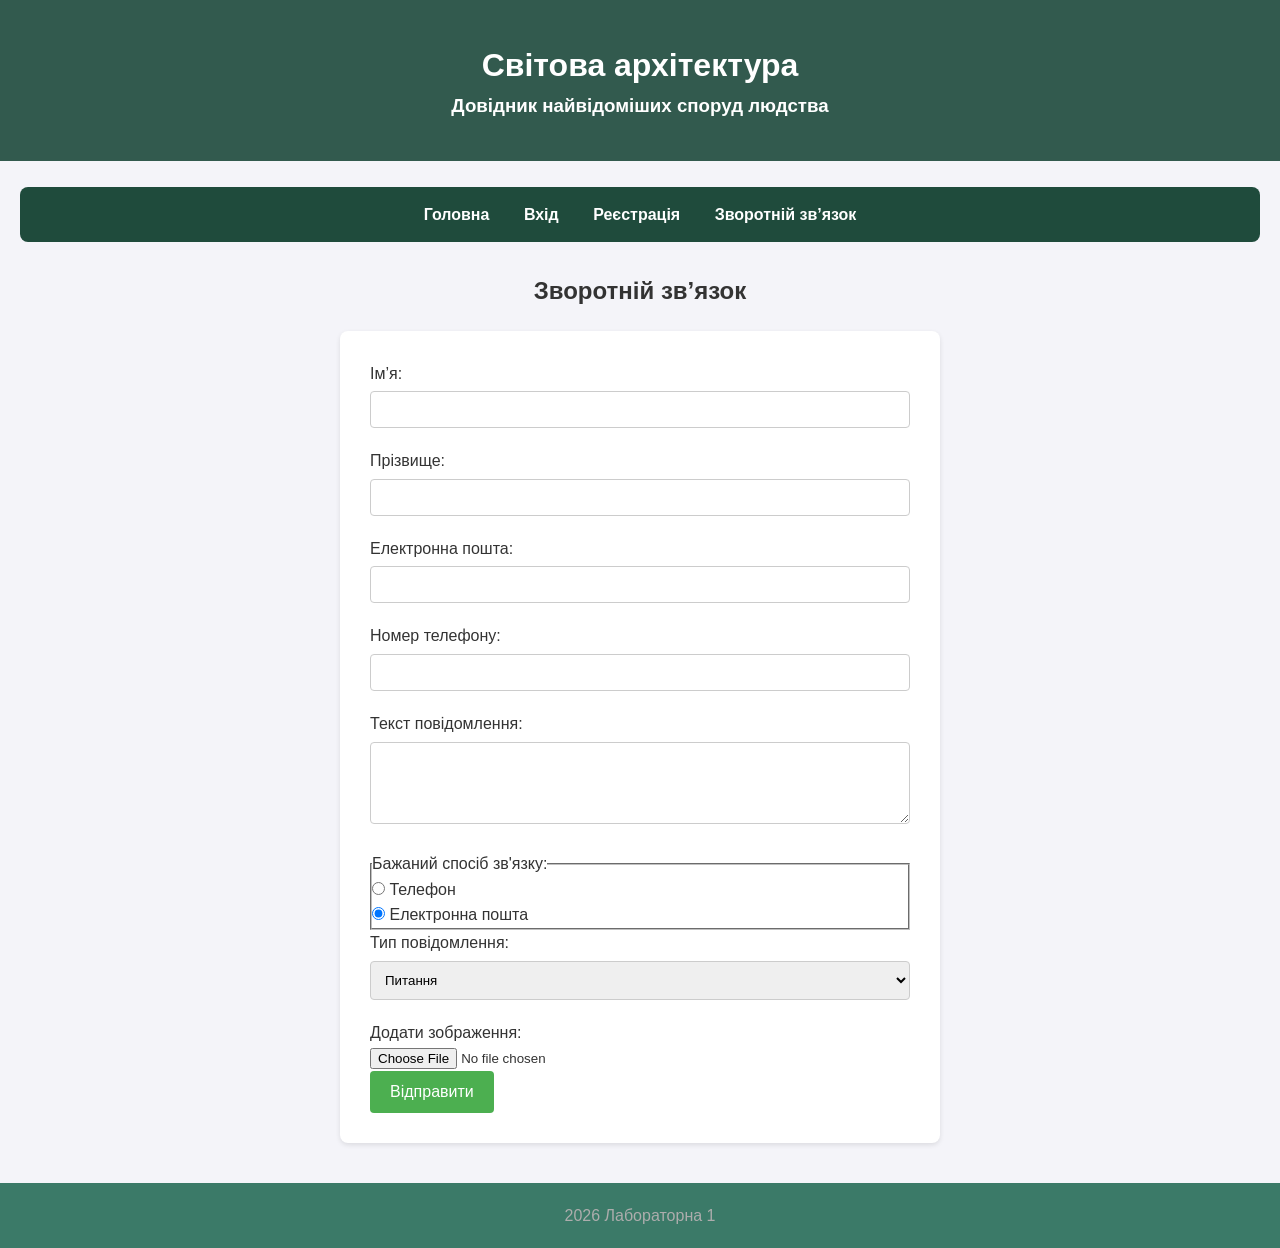
<file: feedback.html>
<!DOCTYPE html>
<html lang="uk">
<head>
    <meta charset="UTF-8">
    <meta name="viewport" content="width=device-width, initial-scale=1.0">
    <link rel="stylesheet" href="style.css">
    <title>Зворотній зв’язок - Світова архітектура</title>
</head>
<body>
    <header>
        <h1>Світова архітектура</h1>
        <h3>Довідник найвідоміших споруд людства</h3>
    </header>

    <nav>
        <input type="checkbox" id="menu-toggle" class="menu-checkbox">
        <label for="menu-toggle" class="mobile-menu-btn" onclick="">Меню</label>
        <div class="nav-links">
            <a href="index.html">Головна</a>
            <a href="login.html">Вхід</a>
            <a href="register.html">Реєстрація</a>
            <a href="feedback.html">Зворотній зв’язок</a>
        </div>
    </nav>

    <main>
        <h2>Зворотній зв’язок</h2>
        <form action="#" method="post" enctype="multipart/form-data">
            <p>
                <label for="first_name">Ім’я:</label><br>
                <input type="text" id="first_name" name="first_name" required>
            </p>
            <p>
                <label for="last_name">Прізвище:</label><br>
                <input type="text" id="last_name" name="last_name" required>
            </p>
            <p>
                <label for="user_email">Електронна пошта:</label><br>
                <input type="email" id="user_email" name="user_email" required>
            </p>
            <p>
                <label for="phone">Номер телефону:</label><br>
                <input type="tel" id="phone" name="phone">
            </p>
            <p>
                <label for="message">Текст повідомлення:</label><br>
                <textarea id="message" name="message" rows="4" cols="30" required></textarea>
            </p>
            <fieldset>
                <legend>Бажаний спосіб зв'язку:</legend>
                <input type="radio" id="contact_phone" name="contact_method" value="phone">
                <label for="contact_phone">Телефон</label><br>
                <input type="radio" id="contact_email" name="contact_method" value="email" checked>
                <label for="contact_email">Електронна пошта</label>
            </fieldset>
            <p>
                <label for="msg_type">Тип повідомлення:</label><br>
                <select id="msg_type" name="msg_type">
                    <option value="question">Питання</option>
                    <option value="suggestion">Побажання</option>
                    <option value="complaint">Скарга</option>
                    <option value="other">Інше</option>
                </select>
            </p>
            <p>
                <label for="file_upload">Додати зображення:</label><br>
                <input type="file" id="file_upload" name="file_upload" accept="image/*">
            </p>
            <button type="submit">Відправити</button>
        </form>
    </main>

    <footer>
        <p>2026 Лабораторна 1</p>
    </footer>
</body>
</html>
</file>
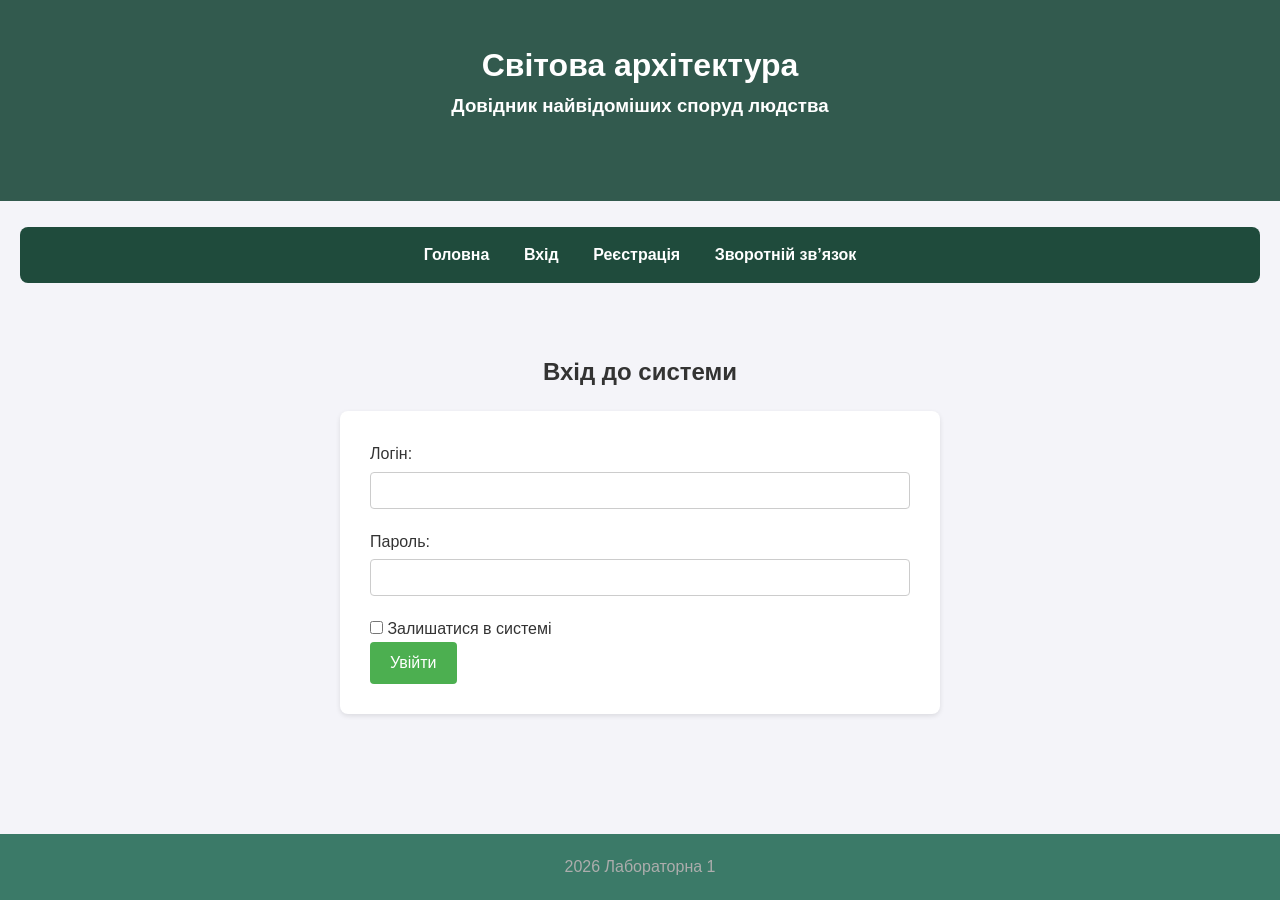
<file: login.html>
<!DOCTYPE html>
<html lang="uk">
<head>
    <meta charset="UTF-8">
    <meta name="viewport" content="width=device-width, initial-scale=1.0">
    <link rel="stylesheet" href="style.css">
    <title>Вхід - Світова архітектура</title>
</head>
<body>
    <header>
        <h1>Світова архітектура</h1>
        <h3>Довідник найвідоміших споруд людства</h3>
    </header>

    <nav>
        <input type="checkbox" id="menu-toggle" class="menu-checkbox">
        <label for="menu-toggle" class="mobile-menu-btn">Меню</label>
        <div class="nav-links">
            <a href="index.html">Головна</a>
            <a href="login.html">Вхід</a>
            <a href="register.html">Реєстрація</a>
            <a href="feedback.html">Зворотній зв’язок</a>
        </div>
    </nav>

    <main>
        <h2>Вхід до системи</h2>
        <form action="#" method="post" onsubmit="return validateLogin()">
            <p>
                <label for="login">Логін:</label><br>
                <input type="text" id="login" name="login" required>
            </p>
            <p>
                <label for="password">Пароль:</label><br>
                <input type="password" id="password" name="password" required>
            </p>
            <p>
                <input type="checkbox" id="remember" name="remember">
                <label for="remember">Залишатися в системі</label>
            </p>
            <button type="submit">Увійти</button>
        </form>
    </main>

    <footer>
        <p>2026 Лабораторна 1</p>
    </footer>

    <script>
    function validateLogin() {
        const loginInput = document.getElementById('login').value;
        const passwordInput = document.getElementById('password').value;

        const allowedLogins = ['admin', 'student2026', 'andriy'];
        const allowedPasswords = ['password123', 'qwerty', '123456'];

        let isLoginFound = false;
        let isPasswordCorrect = false;

        for (let i = 0; i < allowedLogins.length; i++) {
            if (allowedLogins[i] === loginInput) {
                isLoginFound = true;
                if (allowedPasswords[i] === passwordInput) {
                    isPasswordCorrect = true;
                }
                break;
            }
        }

        if (isLoginFound === false) {
            alert('Помилка: незареєстрований логін.');
            return false;
        } else if (isPasswordCorrect === false) {
            alert('Помилка: логін та пароль не співпадають.');
            return false;
        } else {
            alert('Вхід виконано успішно!');
            return true;
        }
    }
    </script>
</body>
</html>
</file>
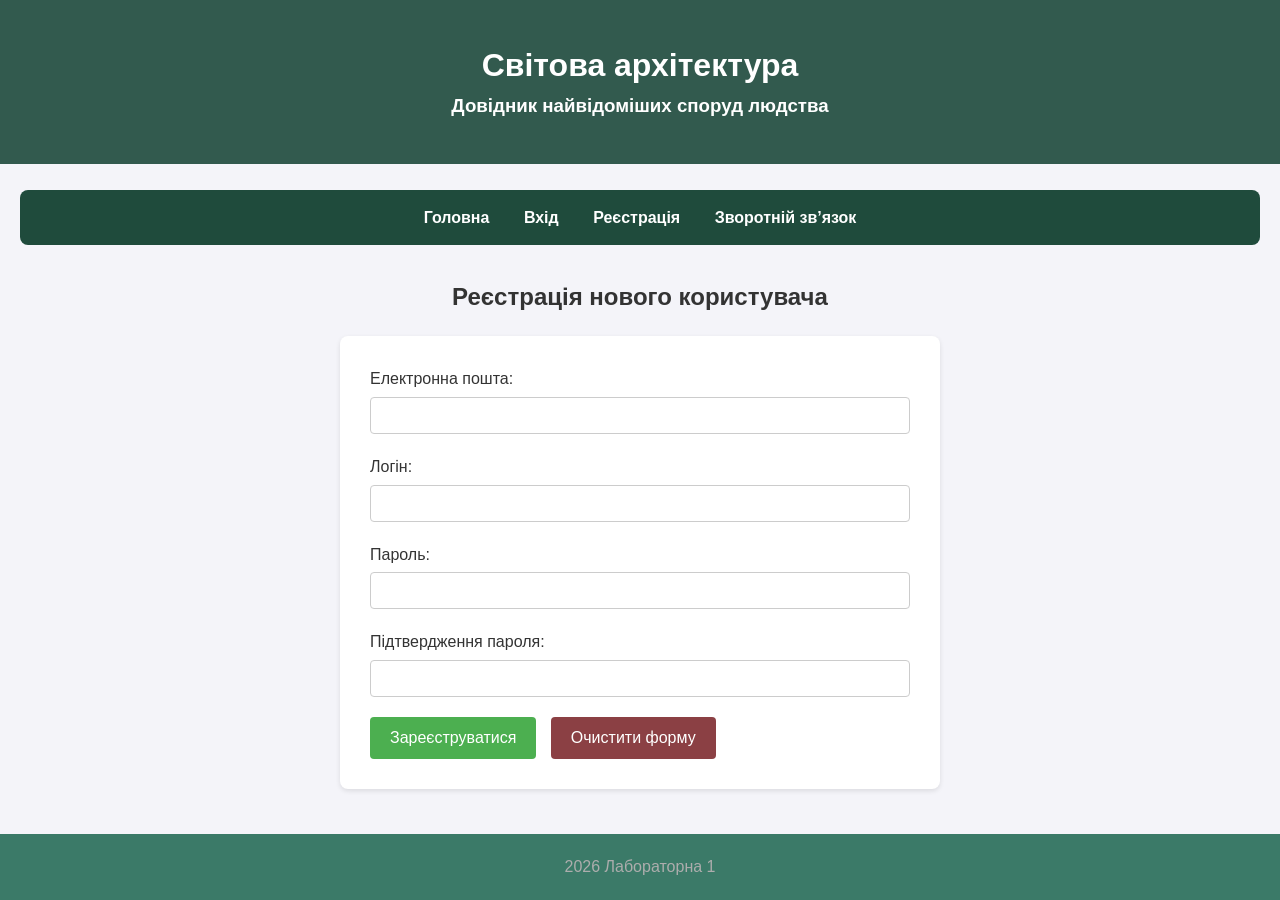
<file: register.html>
<!DOCTYPE html>
<html lang="uk">
<head>
    <meta charset="UTF-8">
    <meta name="viewport" content="width=device-width, initial-scale=1.0">
    <link rel="stylesheet" href="style.css">
    <title>Реєстрація - Світова архітектура</title>
</head>
<body>
    <header>
        <h1>Світова архітектура</h1>
        <h3>Довідник найвідоміших споруд людства</h3>
    </header>

    <nav>
        <input type="checkbox" id="menu-toggle" class="menu-checkbox">
        <label for="menu-toggle" class="mobile-menu-btn">Меню</label>
        <div class="nav-links">
            <a href="index.html">Головна</a>
            <a href="login.html">Вхід</a>
            <a href="register.html">Реєстрація</a>
            <a href="feedback.html">Зворотній зв’язок</a>
        </div>
    </nav>

    <main>
        <h2>Реєстрація нового користувача</h2>
        <form action="#" method="post" onsubmit="return validateRegister()">
            <p>
                <label for="email">Електронна пошта:</label><br>
                <input type="email" id="email" name="email" required>
            </p>
            <p>
                <label for="reg_login">Логін:</label><br>
                <input type="text" id="reg_login" name="reg_login" required>
            </p>
            <p>
                <label for="reg_password">Пароль:</label><br>
                <input type="password" id="reg_password" name="reg_password" required>
            </p>
            <p>
                <label for="confirm_password">Підтвердження пароля:</label><br>
                <input type="password" id="confirm_password" name="confirm_password" required>
            </p>
            <button type="submit">Зареєструватися</button>
            <button type="reset">Очистити форму</button>
        </form>
    </main>

    <footer>
        <p>2026 Лабораторна 1</p>
    </footer>

    <script>
    function validateRegister() {
        const email = document.getElementById('email').value;
        const login = document.getElementById('reg_login').value;
        const password = document.getElementById('reg_password').value;
        const confirmPassword = document.getElementById('confirm_password').value;

        if (password.length < 6) {
            alert('Помилка: Пароль повинен містити щонайменше 6 символів.');
            return false;
        }

        if (login === password) {
            alert('Помилка: Логін та пароль не можуть співпадати.');
            return false;
        }

        const busyLogins = ['admin', 'user123', 'moderator'];
        if (busyLogins.indexOf(login) !== -1) {
            alert('Помилка: Цей логін уже зайнятий.');
            return false;
        }

        if (password.indexOf(email) !== -1) {
            alert('Помилка: Пароль не може містити електронну пошту.');
            return false;
        }

        if (password !== confirmPassword) {
            alert('Помилка: Пароль не співпадає з введеним у поле підтвердження.');
            return false;
        }

        alert('Реєстрація успішна!');
        return true;
    }
    </script>
</body>
</html>
</file>
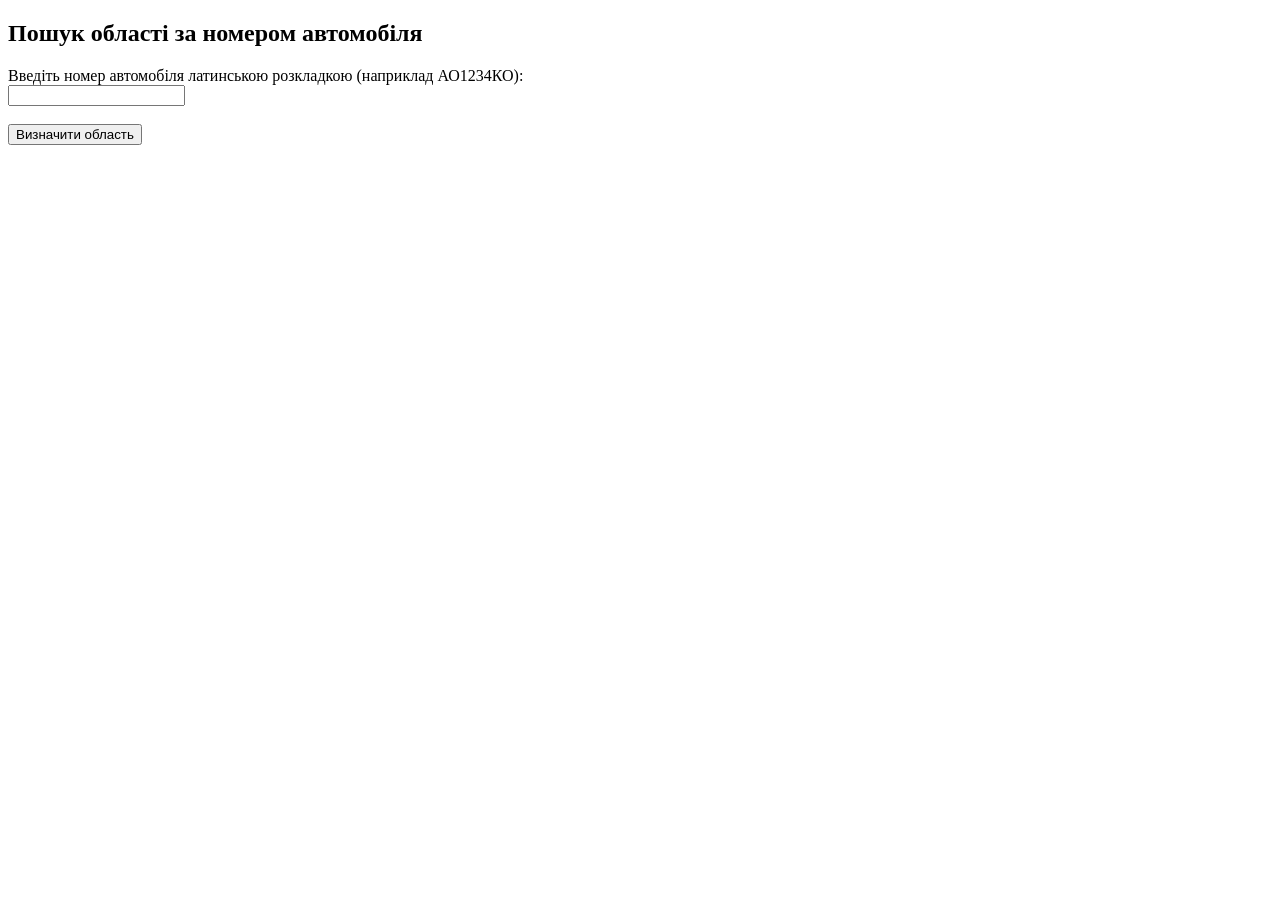
<file: js/lab6/3zavd.html>
<!DOCTYPE html>
<html lang="uk">
<head>
    <meta charset="UTF-8">
    <title>Автономери</title>
</head>
<body>
    <h2>Пошук області за номером автомобіля</h2>
    <form onsubmit="return findRegion()">
        <label>Введіть номер автомобіля латинською розкладкою (наприклад АО1234КО):</label><br>
        <input type="text" id="car_number" required><br><br>
        <button type="submit">Визначити область</button>
    </form>

    <script>
    function findRegion() {
        const num = document.getElementById('car_number').value.toUpperCase();
        
        if (num.length < 2) {
            alert('Номер занадто короткий.');
            return false;
        }

        const code = num.substring(0, 2);

        const codes = [
            'AC', 'KC', 'BC', 'HC', 'AO', 'KO', 'AT', 'KT', 
            'BO', 'HO', 'BX', 'HX', 'CE', 'IE', 'AB', 'KB', 
            'AI', 'KI', 'AA', 'KA', 'CB', 'IB', 'CA', 'IA', 
            'BI', 'HI', 'AX', 'KX', 'BB', 'HB', 'BM', 'HM', 
            'BA', 'HA', 'AE', 'KE', 'AH', 'KH', 'AP', 'KP', 
            'BT', 'HT', 'BH', 'BE', 'HE', 'HH', 'AK', 'KK', 
            'CH', 'IH'
        ];

        const regions = [
            'Волинська область', 'Волинська область', 'Львівська область', 'Львівська область', 
            'Закарпатська область', 'Закарпатська область', 'Івано-Франківська область', 'Івано-Франківська область',
            'Тернопільська область', 'Тернопільська область', 'Хмельницька область', 'Хмельницька область', 
            'Чернівецька область', 'Чернівецька область', 'Вінницька область', 'Вінницька область',
            'Київська область', 'Київська область', 'м. Київ', 'м. Київ', 
            'Чернігівська область', 'Чернігівська область', 'Черкаська область', 'Черкаська область',
            'Полтавська область', 'Полтавська область', 'Харківська область', 'Харківська область', 
            'Луганська область', 'Луганська область', 'Сумська область', 'Сумська область',
            'Кіровоградська область', 'Кіровоградська область', 'Дніпропетровська область', 'Дніпропетровська область', 
            'Донецька область', 'Донецька область', 'Запорізька область', 'Запорізька область',
            'Херсонська область', 'Херсонська область', 'Одеська область', 'Одеська область', 
            'Одеська область', 'Одеська область', 'АР Крим', 'АР Крим', 
            'м. Севастополь', 'м. Севастополь'
        ];

        const index = codes.indexOf(code);

        if (index !== -1) {
            alert('Область реєстрації: ' + regions[index]);
        } else {
            alert('Невідомий код області. Перевірте, чи введено літери латиницею.');
        }

        return false;
    }
    </script>
</body>
</html>
</file>
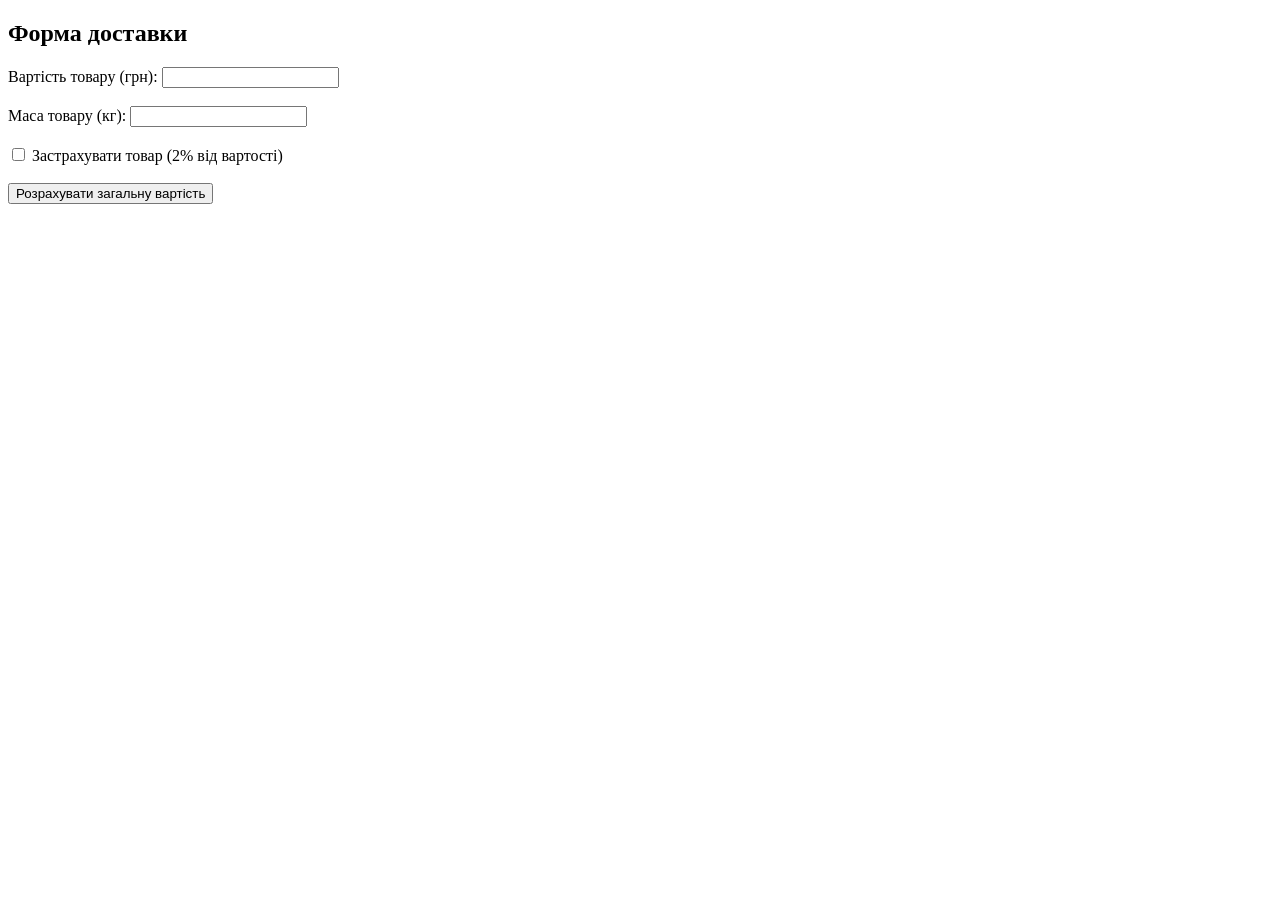
<file: js/lab6/4zavd.html>
<!DOCTYPE html>
<html lang="uk">
<head>
    <meta charset="UTF-8">
    <title>Доставка</title>
</head>
<body>
    <h2>Форма доставки</h2>
    <form onsubmit="return calculateShipping()">
        <label>Вартість товару (грн):</label>
        <input type="number" id="cost" required><br><br>

        <label>Маса товару (кг):</label>
        <input type="number" id="weight" step="0.1" required><br><br>

        <input type="checkbox" id="insurance">
        <label for="insurance">Застрахувати товар (2% від вартості)</label><br><br>

        <button type="submit">Розрахувати загальну вартість</button>
    </form>

    <script>
    function calculateShipping() {
        const cost = parseFloat(document.getElementById('cost').value);
        const weight = parseFloat(document.getElementById('weight').value);
        const insuranceChecked = document.getElementById('insurance').checked;

        let basePrice = 0;

        if (weight <= 2) {
            basePrice = 40;
        } else if (weight <= 10) {
            basePrice = 60;
        } else if (weight <= 30) {
            basePrice = 80;
        } else {
            alert('Маса перевищує ліміт 30 кг.');
            return false;
        }

        let insurancePrice = 0;
        if (insuranceChecked === true) {
            insurancePrice = cost * 0.02;
        }

        const totalPrice = cost + basePrice + insurancePrice;
        alert('Загальна вартість доставки: ' + totalPrice + ' грн');

        return false;
    }
    </script>
</body>
</html>
</file>
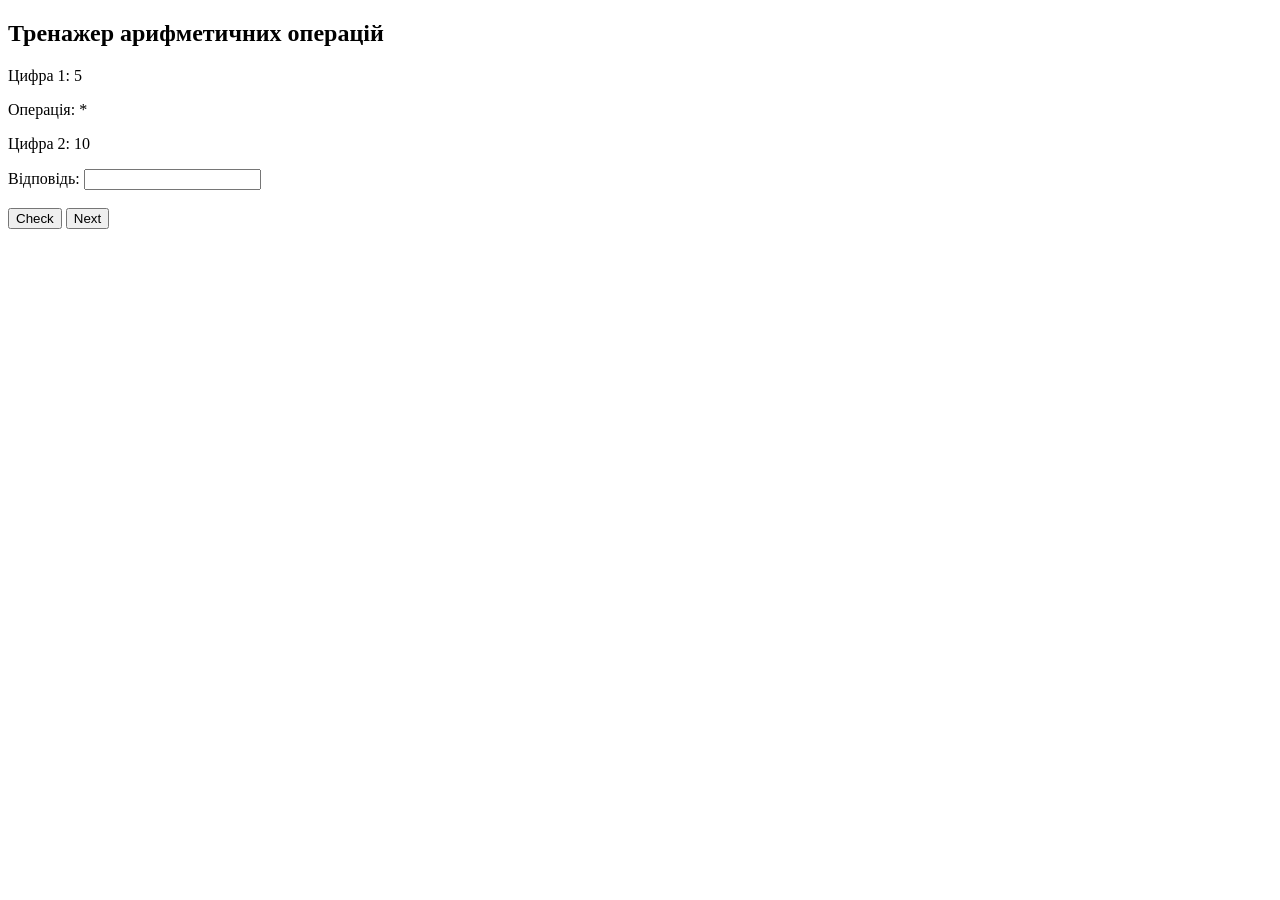
<file: js/lab6/5zavd.html>
<!DOCTYPE html>
<html lang="uk">
<head>
    <meta charset="UTF-8">
    <title>Тренажер арифметичних операцій</title>
</head>
<body>
    <h2>Тренажер арифметичних операцій</h2>
    
    <div>
        <p>Цифра 1: <span id="num1">0</span></p>
        <p>Операція: <span id="op">+</span></p>
        <p>Цифра 2: <span id="num2">0</span></p>
        
        <label>Відповідь:</label>
        <input type="number" id="user_ans"><br><br>
        
        <button onclick="checkResult()">Check</button>
        <button onclick="generateNext()">Next</button>
    </div>

    <script>
    let firstNumber = 0;
    let secondNumber = 0;
    let currentOperation = '';
    let correctAnswer = 0;

    function generateNext() {
        document.getElementById('user_ans').value = '';

        firstNumber = Math.floor(Math.random() * 10) + 1;
        secondNumber = Math.floor(Math.random() * 10) + 1;

        const operations = ['+', '-', '*'];
        const opIndex = Math.floor(Math.random() * operations.length);
        currentOperation = operations[opIndex];

        document.getElementById('num1').innerText = firstNumber;
        document.getElementById('num2').innerText = secondNumber;
        document.getElementById('op').innerText = currentOperation;

        if (currentOperation === '+') {
            correctAnswer = firstNumber + secondNumber;
        } else if (currentOperation === '-') {
            correctAnswer = firstNumber - secondNumber;
        } else if (currentOperation === '*') {
            correctAnswer = firstNumber * secondNumber;
        }
    }

    function checkResult() {
        const userAns = parseInt(document.getElementById('user_ans').value);

        if (isNaN(userAns)) {
            alert('Введіть відповідь.');
            return;
        }

        if (userAns === correctAnswer) {
            alert('Результат: Правильно');
        } else {
            alert('Результат: Неправильно (Правильно: ' + correctAnswer + ')');
        }
    }

    window.onload = function() {
        generateNext();
    };
    </script>
</body>
</html>
</file>
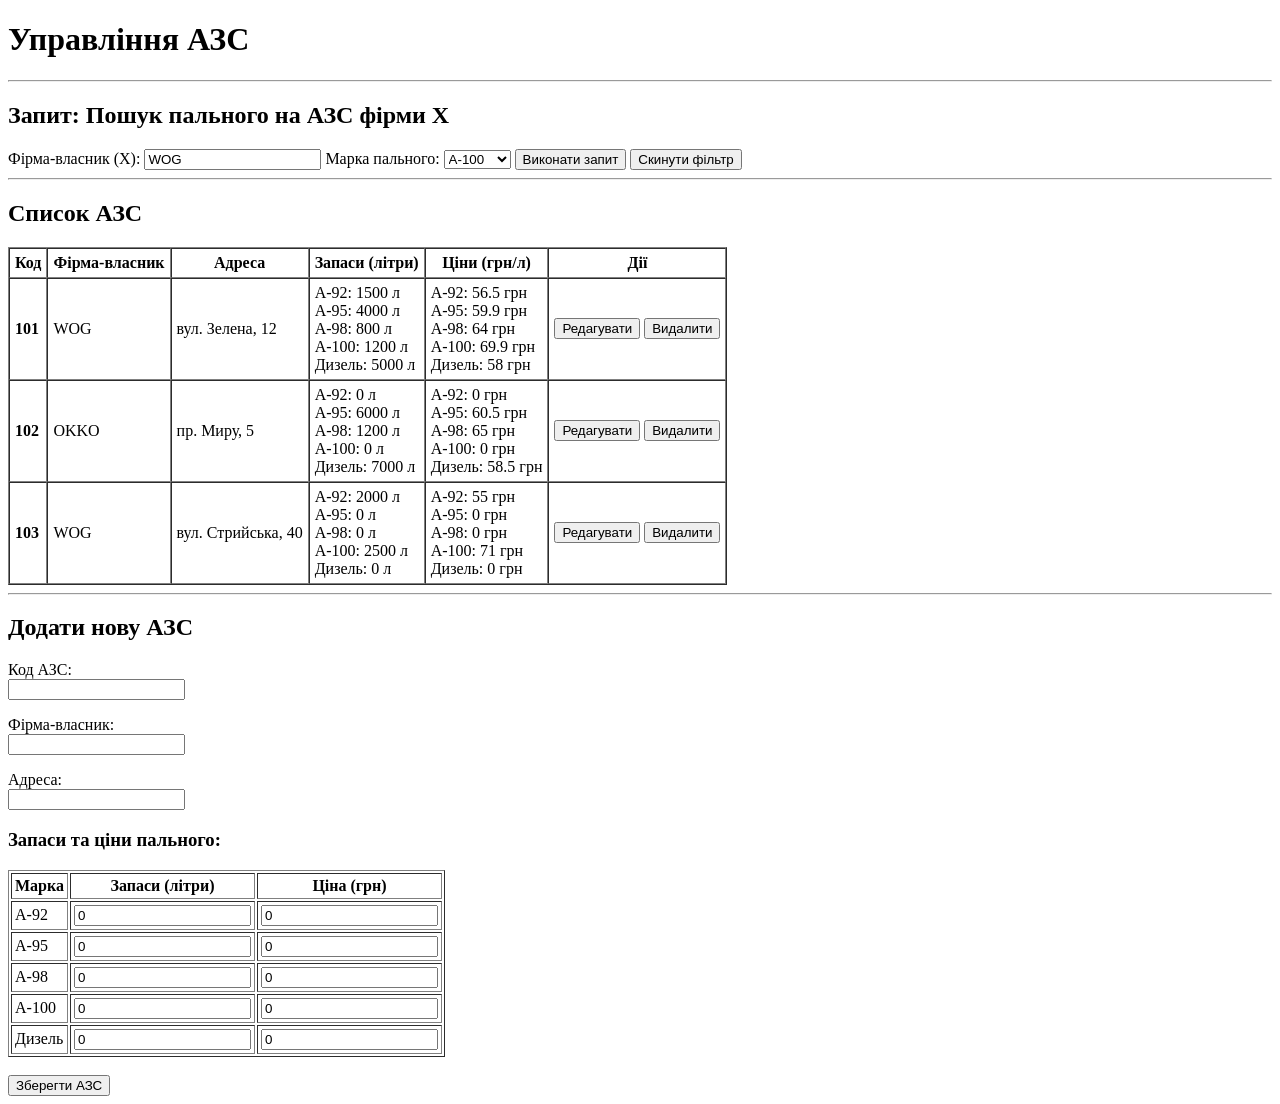
<file: js/lab7/zavd.html>
<!DOCTYPE html>
<html>
<head>
    <meta charset="UTF-8">
    <title>Управління АЗС</title>
</head>
<body>

    <h1>Управління АЗС</h1>
    <hr>

    <h2>Запит: Пошук пального на АЗС фірми Х</h2>
    <form id="searchForm" onsubmit="handleSearch(event)">
        <label>Фірма-власник (Х):</label>
        <input type="text" id="searchCompany" value="WOG" required>
        
        <label>Марка пального:</label>
        <select id="searchFuel">
            <option value="А-92">А-92</option>
            <option value="А-95">А-95</option>
            <option value="А-98">А-98</option>
            <option value="А-100" selected>А-100</option>
            <option value="Дизель">Дизель</option>
        </select>

        <button type="submit">Виконати запит</button>
        <button type="button" onclick="resetSearch()">Скинути фільтр</button>
    </form>

    <hr>

    <h2>Список АЗС</h2>
    <table border="1" cellpadding="5" cellspacing="0" id="stationsTable">
        <thead>
            <tr>
                <th>Код</th>
                <th>Фірма-власник</th>
                <th>Адреса</th>
                <th>Запаси (літри)</th>
                <th>Ціни (грн/л)</th>
                <th>Дії</th>
            </tr>
        </thead>
        <tbody id="stationsTableBody">
        </tbody>
    </table>

    <hr>

    <h2 id="formTitle">Додати нову АЗС</h2>
    <form id="stationForm" onsubmit="handleFormSubmit(event)">
        <input type="hidden" id="formMode" value="add">

        <p>
            <label>Код АЗС:</label><br>
            <input type="text" id="stationCode" required>
        </p>
        <p>
            <label>Фірма-власник:</label><br>
            <input type="text" id="stationOwner" required>
        </p>
        <p>
            <label>Адреса:</label><br>
            <input type="text" id="stationAddress" required>
        </p>

        <h3>Запаси та ціни пального:</h3>
        <table border="1" cellpadding="3">
            <tr>
                <th>Марка</th>
                <th>Запаси (літри)</th>
                <th>Ціна (грн)</th>
            </tr>
            <tr>
                <td>А-92</td>
                <td><input type="number" id="stock92" value="0" min="0"></td>
                <td><input type="number" id="price92" value="0" step="0.01" min="0"></td>
            </tr>
            <tr>
                <td>А-95</td>
                <td><input type="number" id="stock95" value="0" min="0"></td>
                <td><input type="number" id="price95" value="0" step="0.01" min="0"></td>
            </tr>
            <tr>
                <td>А-98</td>
                <td><input type="number" id="stock98" value="0" min="0"></td>
                <td><input type="number" id="price98" value="0" step="0.01" min="0"></td>
            </tr>
            <tr>
                <td>А-100</td>
                <td><input type="number" id="stock100" value="0" min="0"></td>
                <td><input type="number" id="price100" value="0" step="0.01" min="0"></td>
            </tr>
            <tr>
                <td>Дизель</td>
                <td><input type="number" id="stockDiesel" value="0" min="0"></td>
                <td><input type="number" id="priceDiesel" value="0" step="0.01" min="0"></td>
            </tr>
        </table>
        
        <br>
        <button type="submit" id="submitBtn">Зберегти АЗС</button>
        <button type="button" id="cancelBtn" onclick="resetForm()" style="display:none;">Скасувати редагування</button>
    </form>

    <script>
        class GasStation {
            constructor(code, address, ownerCompany, stocks, prices) {
                this.code = code;
                this.address = address;
                this.ownerCompany = ownerCompany;
                this.stocks = stocks; 
                this.prices = prices; 
            }
        }

        class GasStationCollection {
            constructor() {
                this.stations = [];
            }

            getStationByCode(code) {
                for (let i = 0; i < this.stations.length; i++) {
                    if (this.stations[i].code === code) {
                        return this.stations[i];
                    }
                }
                return null;
            }

            filterByFuelAndCompany(fuelType, companyName) {
                const result = [];
                for (let i = 0; i < this.stations.length; i++) {
                    const currentStation = this.stations[i];
                    const nameMatches = currentStation.ownerCompany.toLowerCase().trim() === companyName.toLowerCase().trim();
                    const hasFuel = currentStation.stocks[fuelType] && currentStation.stocks[fuelType] > 0;

                    if (nameMatches && hasFuel) {
                        result.push(currentStation);
                    }
                }
                return result;
            }

            addStation(station) {
                if (this.getStationByCode(station.code) !== null) {
                    alert("Помилка: АЗС з кодом " + station.code + " вже існує.");
                    return false;
                }
                this.stations.push(station);
                return true;
            }

            addCollection(stationsArray) {
                for (let i = 0; i < stationsArray.length; i++) {
                    this.addStation(stationsArray[i]);
                }
            }

            editStation(code, updatedData) {
                const station = this.getStationByCode(code);
                if (station === null) {
                    return false;
                }
                if (updatedData.ownerCompany !== undefined) {
                    station.ownerCompany = updatedData.ownerCompany;
                }
                if (updatedData.address !== undefined) {
                    station.address = updatedData.address;
                }
                if (updatedData.stocks !== undefined) {
                    station.stocks = updatedData.stocks;
                }
                if (updatedData.prices !== undefined) {
                    station.prices = updatedData.prices;
                }
                return true;
            }

            deleteStation(code) {
                for (let i = 0; i < this.stations.length; i++) {
                    if (this.stations[i].code === code) {
                        this.stations.splice(i, 1);
                        return true;
                    }
                }
                return false;
            }
        }

        const collection = new GasStationCollection();
        let filteredStations = null;

        collection.addCollection([
            new GasStation('101', 'вул. Зелена, 12', 'WOG', 
                {'А-92': 1500, 'А-95': 4000, 'А-98': 800, 'А-100': 1200, 'Дизель': 5000}, 
                {'А-92': 56.50, 'А-95': 59.90, 'А-98': 64.00, 'А-100': 69.90, 'Дизель': 58.00}
            ),
            new GasStation('102', 'пр. Миру, 5', 'OKKO', 
                {'А-92': 0, 'А-95': 6000, 'А-98': 1200, 'А-100': 0, 'Дизель': 7000}, 
                {'А-92': 0, 'А-95': 60.50, 'А-98': 65.00, 'А-100': 0, 'Дизель': 58.50}
            ),
            new GasStation('103', 'вул. Стрийська, 40', 'WOG', 
                {'А-92': 2000, 'А-95': 0, 'А-98': 0, 'А-100': 2500, 'Дизель': 0}, 
                {'А-92': 55.00, 'А-95': 0, 'А-98': 0, 'А-100': 71.00, 'Дизель': 0}
            )
        ]);

        function renderTable() {
            const tbody = document.getElementById('stationsTableBody');
            tbody.innerHTML = '';

            let listToShow = [];
            if (filteredStations !== null) {
                listToShow = filteredStations;
            } else {
                listToShow = collection.stations;
            }

            if (listToShow.length === 0) {
                tbody.innerHTML = '<tr><td colspan="6" align="center">Нічого не знайдено</td></tr>';
                return;
            }

            for (let i = 0; i < listToShow.length; i++) {
                const station = listToShow[i];
                const tr = document.createElement('tr');

                const stocksText = "А-92: " + (station.stocks['А-92'] || 0) + " л<br>" +
                                   "А-95: " + (station.stocks['А-95'] || 0) + " л<br>" +
                                   "А-98: " + (station.stocks['А-98'] || 0) + " л<br>" +
                                   "А-100: " + (station.stocks['А-100'] || 0) + " л<br>" +
                                   "Дизель: " + (station.stocks['Дизель'] || 0) + " л";

                const pricesText = "А-92: " + (station.prices['А-92'] || 0) + " грн<br>" +
                                   "А-95: " + (station.prices['А-95'] || 0) + " грн<br>" +
                                   "А-98: " + (station.prices['А-98'] || 0) + " грн<br>" +
                                   "А-100: " + (station.prices['А-100'] || 0) + " грн<br>" +
                                   "Дизель: " + (station.prices['Дизель'] || 0) + " грн";

                tr.innerHTML = '<td><b>' + station.code + '</b></td>' +
                               '<td>' + station.ownerCompany + '</td>' +
                               '<td>' + station.address + '</td>' +
                               '<td>' + stocksText + '</td>' +
                               '<td>' + pricesText + '</td>' +
                               '<td>' +
                                   '<button onclick="startEdit(\'' + station.code + '\')">Редагувати</button> ' +
                                   '<button onclick="handleDelete(\'' + station.code + '\')">Видалити</button>' +
                               '</td>';
                tbody.appendChild(tr);
            }
        }

        function handleSearch(event) {
            event.preventDefault();
            const company = document.getElementById('searchCompany').value;
            const fuel = document.getElementById('searchFuel').value;

            filteredStations = collection.filterByFuelAndCompany(fuel, company);
            renderTable();
        }

        function resetSearch() {
            filteredStations = null;
            document.getElementById('searchForm').reset();
            renderTable();
        }

        function handleDelete(code) {
            if (confirm("Ви дійсно хочете видалити АЗС з кодом " + code + "?")) {
                collection.deleteStation(code);
                if (filteredStations !== null) {
                    resetSearch();
                } else {
                    renderTable();
                }
            }
        }

        function startEdit(code) {
            const station = collection.getStationByCode(code);
            if (station === null) return;

            document.getElementById('formMode').value = 'edit';
            document.getElementById('formTitle').innerText = "Редагувати АЗС (Код: " + code + ")";
            document.getElementById('stationCode').value = station.code;
            document.getElementById('stationCode').disabled = true; 
            document.getElementById('stationOwner').value = station.ownerCompany;
            document.getElementById('stationAddress').value = station.address;

            document.getElementById('stock92').value = station.stocks['А-92'] || 0;
            document.getElementById('price92').value = station.prices['А-92'] || 0;
            document.getElementById('stock95').value = station.stocks['А-95'] || 0;
            document.getElementById('price95').value = station.prices['А-95'] || 0;
            document.getElementById('stock98').value = station.stocks['А-98'] || 0;
            document.getElementById('price98').value = station.prices['А-98'] || 0;
            document.getElementById('stock100').value = station.stocks['А-100'] || 0;
            document.getElementById('price100').value = station.prices['А-100'] || 0;
            document.getElementById('stockDiesel').value = station.stocks['Дизель'] || 0;
            document.getElementById('priceDiesel').value = station.prices['Дизель'] || 0;

            document.getElementById('submitBtn').innerText = "Зберегти зміни";
            document.getElementById('cancelBtn').style.display = "inline";
        }

        function resetForm() {
            document.getElementById('stationForm').reset();
            document.getElementById('formMode').value = 'add';
            document.getElementById('formTitle').innerText = "Додати нову АЗС";
            document.getElementById('stationCode').disabled = false;
            document.getElementById('submitBtn').innerText = "Зберегти АЗС";
            document.getElementById('cancelBtn').style.display = "none";
        }

        function handleFormSubmit(event) {
            event.preventDefault();

            const mode = document.getElementById('formMode').value;
            const code = document.getElementById('stationCode').value;
            const owner = document.getElementById('stationOwner').value;
            const address = document.getElementById('stationAddress').value;

            const stocks = {
                'А-92': parseFloat(document.getElementById('stock92').value) || 0,
                'А-95': parseFloat(document.getElementById('stock95').value) || 0,
                'А-98': parseFloat(document.getElementById('stock98').value) || 0,
                'А-100': parseFloat(document.getElementById('stock100').value) || 0,
                'Дизель': parseFloat(document.getElementById('stockDiesel').value) || 0
            };
            const prices = {
                'А-92': parseFloat(document.getElementById('price92').value) || 0,
                'А-95': parseFloat(document.getElementById('price95').value) || 0,
                'А-98': parseFloat(document.getElementById('price98').value) || 0,
                'А-100': parseFloat(document.getElementById('price100').value) || 0,
                'Дизель': parseFloat(document.getElementById('priceDiesel').value) || 0
            };

            if (mode === 'add') {
                const newStation = new GasStation(code, address, owner, stocks, prices);
                if (collection.addStation(newStation)) {
                    resetForm();
                }
            } else if (mode === 'edit') {
                collection.editStation(code, {
                    ownerCompany: owner,
                    address: address,
                    stocks: stocks,
                    prices: prices
                });
                resetForm();
            }

            resetSearch(); 
        }

        renderTable();
    </script>
</body>
</html>
</file>
<file: style.css>
* {
    box-sizing: border-box;
    margin: 0;
    padding: 0;
}

body {
    font-family: Arial, sans-serif; 
    background-color: #f4f4f9; 
    color: #333; 
    display: grid;
    line-height: 1.6;
    min-height: 100vh;
}

main h2 {
    grid-column: 1 / span 2;
    text-align: center;
    margin-bottom: 20px;
}

header {
    background-color: #0d3d2dd5;
    color: #ffffff;
    width: 100%;
    text-align: center;
    padding: 40px;
}

nav {
    width: 100%;
    margin-bottom: 30px;
    padding: 0 20px;
    position: relative;
}

.nav-links {
    background-color: #1f4b3c; 
    border-radius: 8px; 
    padding: 15px;
    text-align: center;
}

.nav-links a {
    color: white; 
    text-decoration: none; 
    margin: 0 15px; 
    font-weight: bold; 
    display: inline-block;
}

.nav-links a:hover {
    color: #4c93af; 
}

#menu-toggle, .menu-checkbox {
    visibility: hidden;
}

.mobile-menu-btn {
    display: none;
    background-color: #2b4a68; 
    color: white; 
    padding: 15px;
    font-weight: bold;
    cursor: pointer;
    border-radius: 8px;
    text-align: center;
}

.container {
    display: grid;
    grid-template-columns: 250px 1fr;
    gap: 25px;
    max-width: 1200px;
    margin: 0 auto 35px auto;
    padding: 0 20px;
}

.container main {
    display: grid; 
    grid-template-columns: repeat(2, 1fr); 
    gap: 25px;
}

aside {
    background-color: #ffffff;
    border-radius: 8px;
    padding: 20px;
    box-shadow: 0 2px 5px rgba(0, 0, 0, 0.1);
    align-self: start;
    position: sticky;
    top: 20px;
}

aside h3 {
    border-bottom: 1px solid black;
}

aside ul {
    list-style: none;
    margin-top: 15px;
}

aside li {
    margin-bottom: 10px;
}

aside a {
    text-decoration: none;
    color: #333333;
    font-weight: bold;
    display: block;
}

aside a:hover {
    color: #4c93af;
}

article {
    background-color: white; 
    padding: 25px; 
    border-radius: 8px; 
    box-shadow: 0 2px 5px rgba(0,0,0,0.1); 
}

article img {
    border-radius: 5px; 
    max-width: 100%; 
    height: auto;  
    margin-bottom: 15px; 
}

form {
    background-color: white; 
    padding: 30px; 
    border-radius: 8px; 
    box-shadow: 0 2px 5px rgba(0,0,0,0.1); 
    text-align: left; 
    max-width: 600px;
    margin: 20px auto 40px auto;
}

input[type="text"], input[type="password"], input[type="email"],
input[type="tel"], textarea, select {
    width: 100%; 
    padding: 10px; 
    margin-top: 5px; 
    margin-bottom: 20px; 
    border: 1px solid #ccc; 
    border-radius: 4px; 
    box-sizing: border-box; 
    font-family: Arial, sans-serif; 
}

button {
    background-color: #4CAF50; 
    color: white; 
    padding: 12px 20px;  
    border-radius: 4px;
    border: none;
    cursor: pointer; 
    font-size: 16px; 
    margin-right: 10px; 
}

button:hover { 
     opacity: 0.7; 
}
button[type="reset"] { 
    background-color: #8b4044; 
}


footer {
    background-color: #347562f5;
    color: #adadad;
    text-align: center;
    padding: 20px;
    margin-top: auto;
    width: 100%;
}   


@media screen and (max-width: 720px) {
    .container, .container main {
        display: block;
    }

    .container {
        grid-template-columns: 1fr;
    }
    
    main {
        grid-template-columns: 1fr;
    }

     .mobile-menu-btn {
        display: block; 
    }

    .nav-links {
        display: none;
        grid-template-columns: 1fr;
        border-radius: 8px;
        margin-top: 10px; 
    }

    .nav-links a {
        padding: 15px;
        display: block;
        border-top: 1px solid rgba(255, 255, 255, 0.1);
    }
    
     .menu-checkbox:checked ~ .nav-links {
        display: grid;
    }

    aside {
        position: static;
        margin-bottom: 20px;
    }

    aside ul {
        display: grid;
        grid-template-columns: repeat(auto-fit, minmax(120px, 1fr));
        gap: 10px;
        justify-content: center;
    }

    aside a {
        background-color: white; 
        padding: 10px 20px;
        border-radius: 20px; 
        border: 1px solid #dddddd;
        box-shadow: 0 2px 4px rgba(0,0,0,0.05);
        text-align: center;
    }
}
</file>
